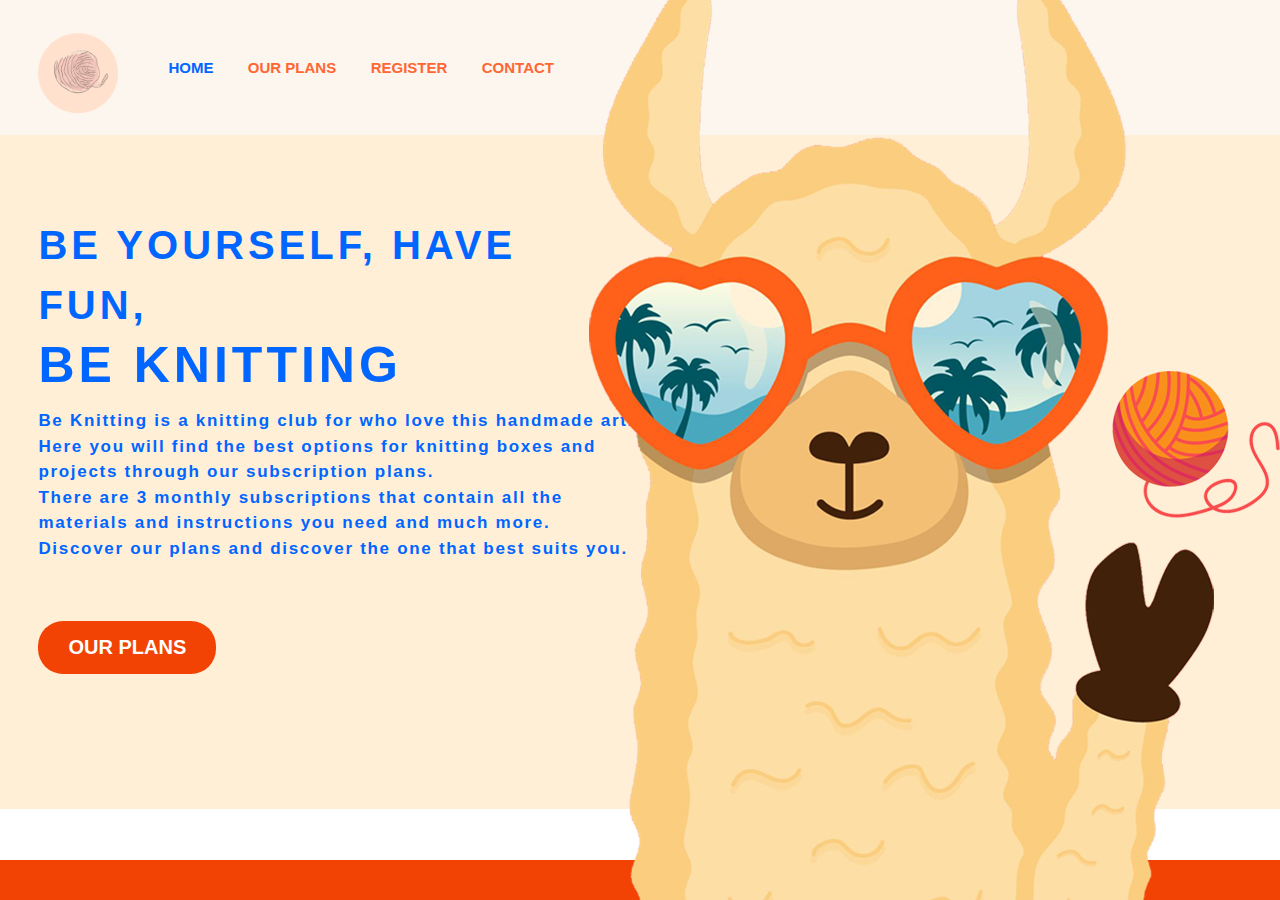
<file: index.html>
<!DOCTYPE html>
<html lang="en">
<head>
    <meta charset="UTF-8"/>
    <meta http-equiv="X-UA-Compatible" content="IE=edge"/>
    <meta name="viewport" content="width=device-width, initial-scale=1.0"/>
    <link rel="stylesheet" type="text/css" href="style.css"/>
    <title>Be Knitting</title>
</head>
<body>
<header class="header">
    <img src="images/logo.png" class="logo" alt="logo"/>
    <nav>
        <ul>
            <li><a class="active" href="./index.html">Home</a></li>
            <li><a href="./ourPlans.html">Our Plans</a></li>
            <li><a href="./register.html">Register</a></li>
            <li><a href="./contact.html">Contact</a></li>
        </ul>
    </nav>
</header>
<main class="container">
    <article class="home-content">
        <div class="text">
            <h1>
                Be Yourself, Have Fun, <br/>
                <span> Be Knitting</span>
            </h1>
            <p>
                Be Knitting is a knitting club for who love this handmade art.<br/>Here you will find the best options for knitting boxes and projects through our subscription plans.<br/>There are 3 monthly subscriptions that contain all the materials and instructions you need and much more.<br>Discover our plans and discover the one that best suits you.
            </p>
            <a role="button" href="./ourPlans.html" class="btn1">
                Our Plans
            </a>
        </div>
        <div class="secondary-text">

        </div>
        <div class="lhama">
            <img class="hero" src="images/lhama.png" alt="lhamaPicture"/>
        </div>
    </article>
</main>
<footer class="footer home-footer"></footer>
</body>
</html>
</file>
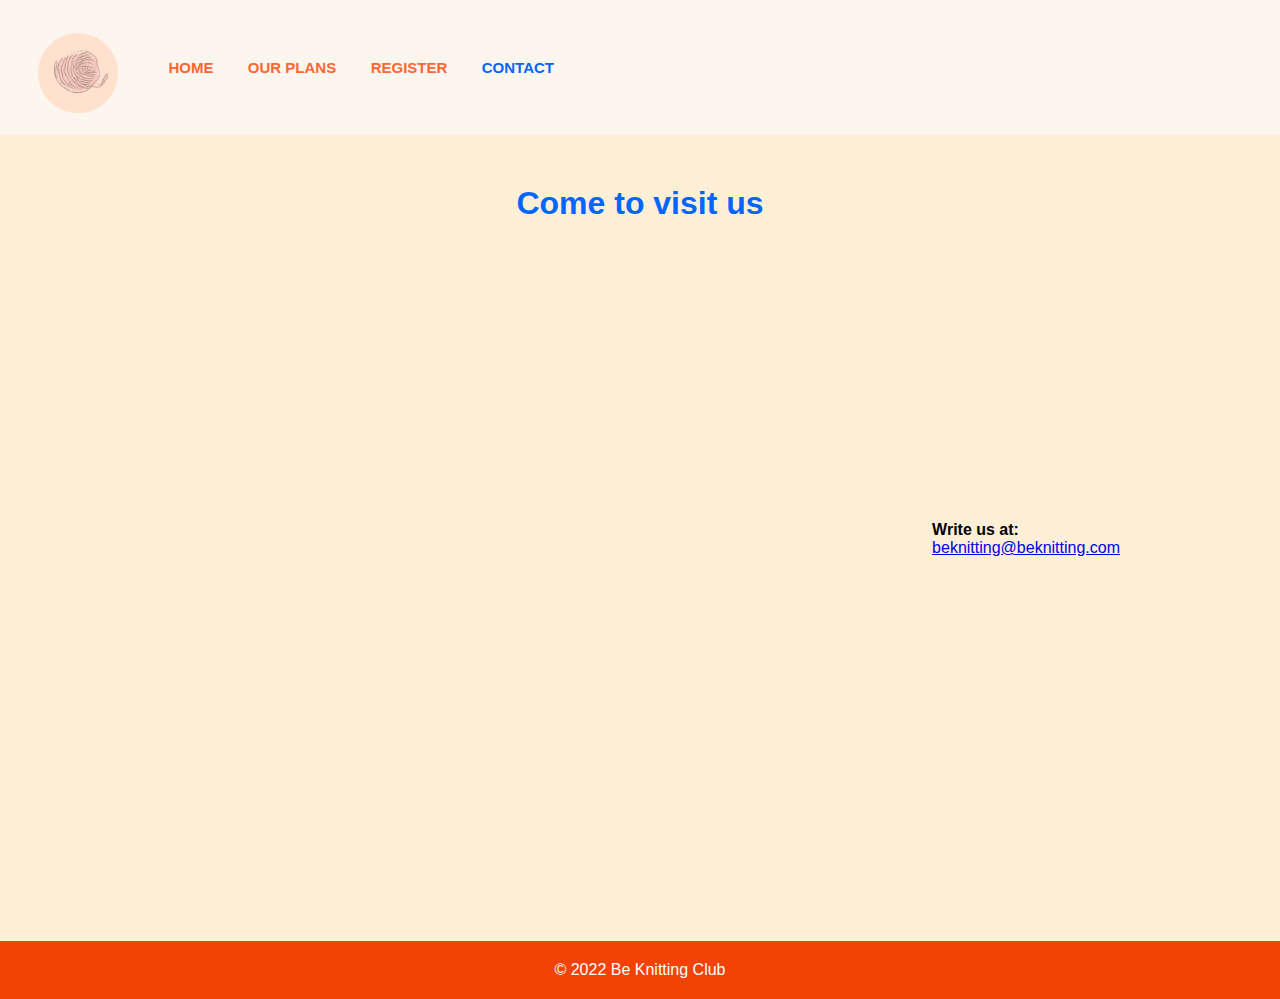
<file: contact.html>
<!DOCTYPE html>
<html lang="en">
<head>
    <meta charset="UTF-8"/>
    <meta http-equiv="X-UA-Compatible" content="IE=edge"/>
    <meta name="viewport" content="width=device-width, initial-scale=1.0"/>
    <link rel="stylesheet" type="text/css" href="style.css"/>
    <title>Be Knitting</title>
</head>
<body>
<header class="header">
    <img src="images/logo.png" class="logo" alt="logo"/>
    <nav>
        <ul>
            <li><a href="./index.html">Home</a></li>
            <li><a href="./ourPlans.html">Our Plans</a></li>
            <li><a href="./register.html">Register</a></li>
            <li><a class="active" href="./contact.html">Contact</a></li>
        </ul>
    </nav>
</header>
<main class="container">
    <article class="content">
        <h2 class="left">Come to visit us</h2>
        <div class="contact">
        
            <div class="map">
                <iframe
                        src="https://www.google.com/maps/embed?pb=!1m18!1m12!1m3!1d2426.39770353199!2d13.438591515860631!3d52.54433067981884!2m3!1f0!2f0!3f0!3m2!1i1024!2i768!4f13.1!3m3!1m2!1s0x47a84f446e0c53a1%3A0x27eac7eee50f967e!2sCode%20Academy%20Berlin!5e0!3m2!1sen!2sde!4v1669041040613!5m2!1sen!2sde"
                        width="600"
                        height="450"
                        style="border: 0"
                        allowfullscreen=""
                        loading="lazy"
                        referrerpolicy="no-referrer-when-downgrade"
                ></iframe>
            </div>

            <div class="email">
                <h4>Write us at:</h4>
                <a href="mailto:beknitting@beknitting.com">beknitting@beknitting.com</a>
            </div>
            
        </div>
    </article>
</main>
<footer class="footer">
    <p>© 2022 Be Knitting Club</p>
</footer>
</body>
</html>
</file>
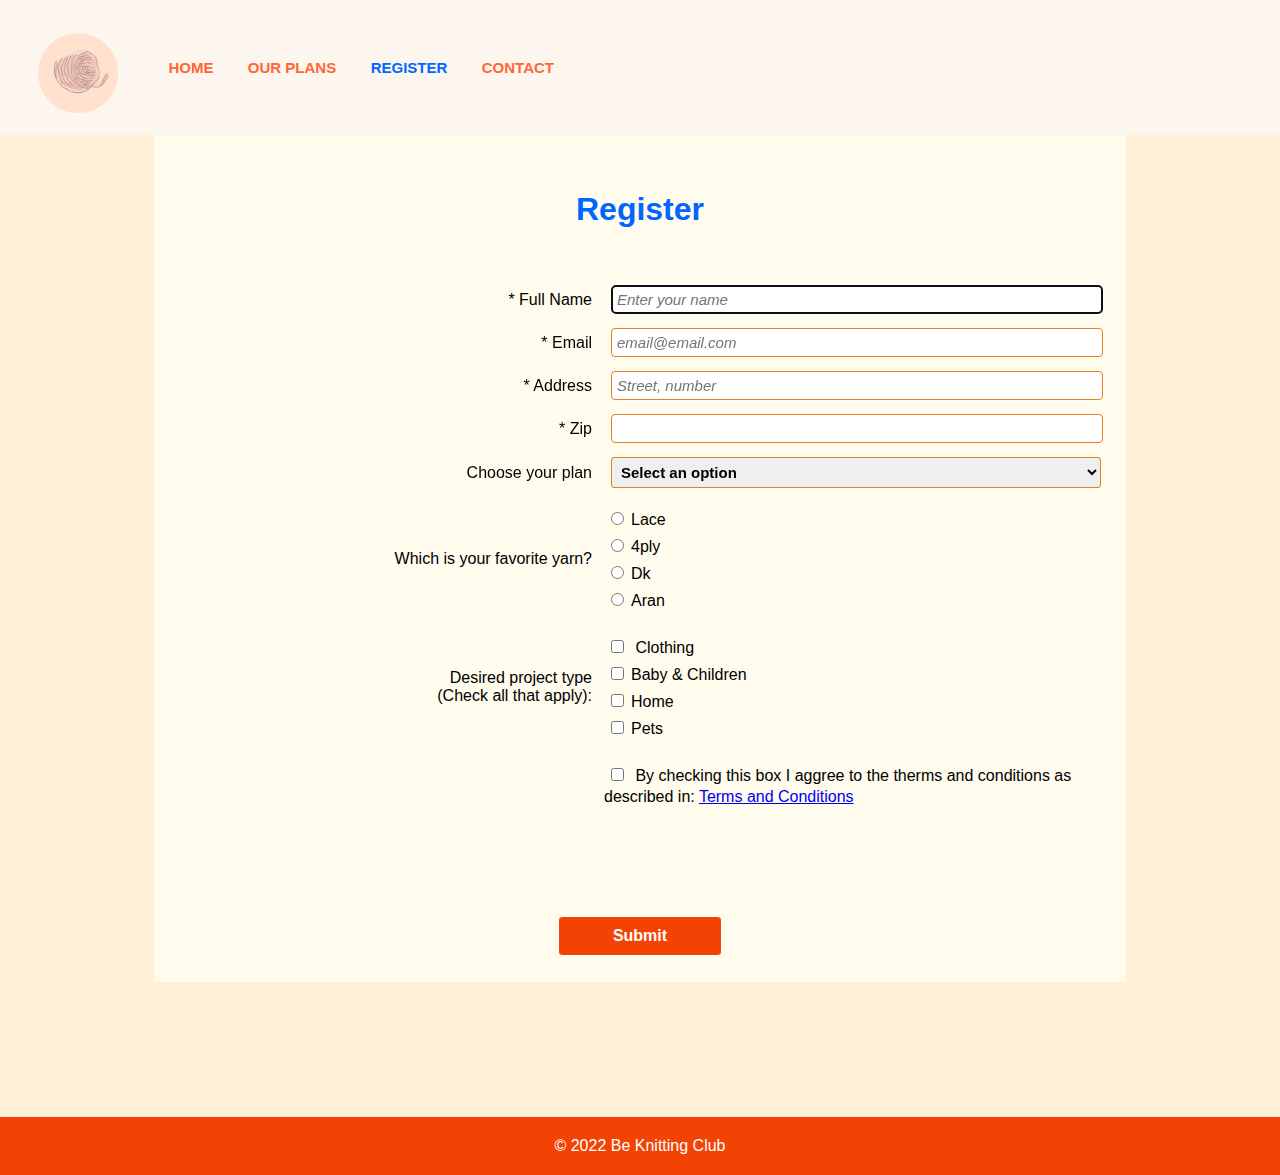
<file: register.html>
<!DOCTYPE html>
<html lang="en">
<head>
    <meta charset="UTF-8"/>
    <meta http-equiv="X-UA-Compatible" content="IE=edge"/>
    <meta name="viewport" content="width=device-width, initial-scale=1.0"/>
    <link rel="stylesheet" type="text/css" href="style.css"/>
    <title>Be Knitting</title>
</head>
<body>
<header class="header">
    <img src="images/logo.png" class="logo" alt="logo"/>
    <nav>
        <ul>
            <li><a href="./index.html">Home</a></li>
            <li><a href="./ourPlans.html">Our Plans</a></li>
            <li><a class="active" href="./register.html">Register</a></li>
            <li><a href="./contact.html">Contact</a></li>
        </ul>
    </nav>
</header>
<main class="container">

    <article class="content form-container">
        <h2>Register</h2>
        <form class="form" id="registration-form" method="GET">
            <div class="labels">
                <label id="name-label" for="name">* Full Name</label>
            </div>
            <div class="input-tab">
                <input
                        class="input-field"
                        type="text"
                        id="name"
                        name="name"
                        placeholder="Enter your name"
                        required
                        autofocus
                />
            </div>

            <div class="labels">
                <label id="email-label" for="email">* Email</label>
            </div>
            <div class="input-tab">
                <input
                        class="input-field"
                        type="email"
                        id="email"
                        name="email"
                        placeholder="email@email.com"
                        required
                />
            </div>

            <div class="labels">
                <label id="address-label" for="address">* Address</label>
            </div>
            <div class="input-tab">
                <input
                        class="input-field"
                        type="text"
                        id="address"
                        name="address"
                        placeholder="Street, number"
                        required
                />
            </div>

            <div class="labels">
                <label id="number-label" for="zip">* Zip</label>
            </div>
            <div class="input-tab">
                <input class="input-field" id="zip" name="zip" type="text" pattern="[0-9]*"/>
            </div>

            <div class="labels">
                <label for="dropdown">Choose your plan</label>
            </div>
            <div class="input-tab">
                <select class="input-field select" id="dropdown" name="plan">
                    <option disabled value selected>Select an option</option>
                    <option value="first">Be Luxury</option>
                    <option value="cozy">Be Deluxe</option>
                    <option value="luxury">Be Premium</option>
                </select>
            </div>

            <div class="labels">
                <label>Which is your favorite yarn? </label>
            </div>
            <div class="input-tab group">
                <input type="radio" name="radio-button" value="lace"/>Lace<br/>
                <input type="radio" name="radio-button" value="4ply"/>4ply<br/>
                <input type="radio" name="radio-button" value="Dk"/>Dk<br/>
                <input type="radio" name="radio-button" value="Aran"/>Aran<br/>
            </div>

            <div class="labels">
                <label>Desired project type<br/>(Check all that apply):</label>
            </div>
            <div class="input-tab group">
                <input type="checkbox" name="clothing" value="clothing"/> Clothing <br/>
                <input type="checkbox" name="baby" value="baby"/>Baby & Children<br/>
                <input type="checkbox" name="home" value="fam"/>Home<br/>
                <input type="checkbox" name="pets" value="fam"/>Pets<br/>
            </div>

            <div class="labels"></div>
            <div class="input-tab group">
                <input type="checkbox" name="termsAndConditions" value="accept" required/>
                By checking this box I aggree to the therms and conditions as described in:
                <a href="./termsAndConditions.html" target="_blank">Terms and Conditions</a>
            </div>


            <div class="submit-btn">
                <button class="form-submit" id="submit" type="submit">Submit</button>
            </div>
        </form>
    </article>
</main>
<footer class="footer">
    <p>© 2022 Be Knitting Club</p>
</footer>
</body>
</html>
</file>
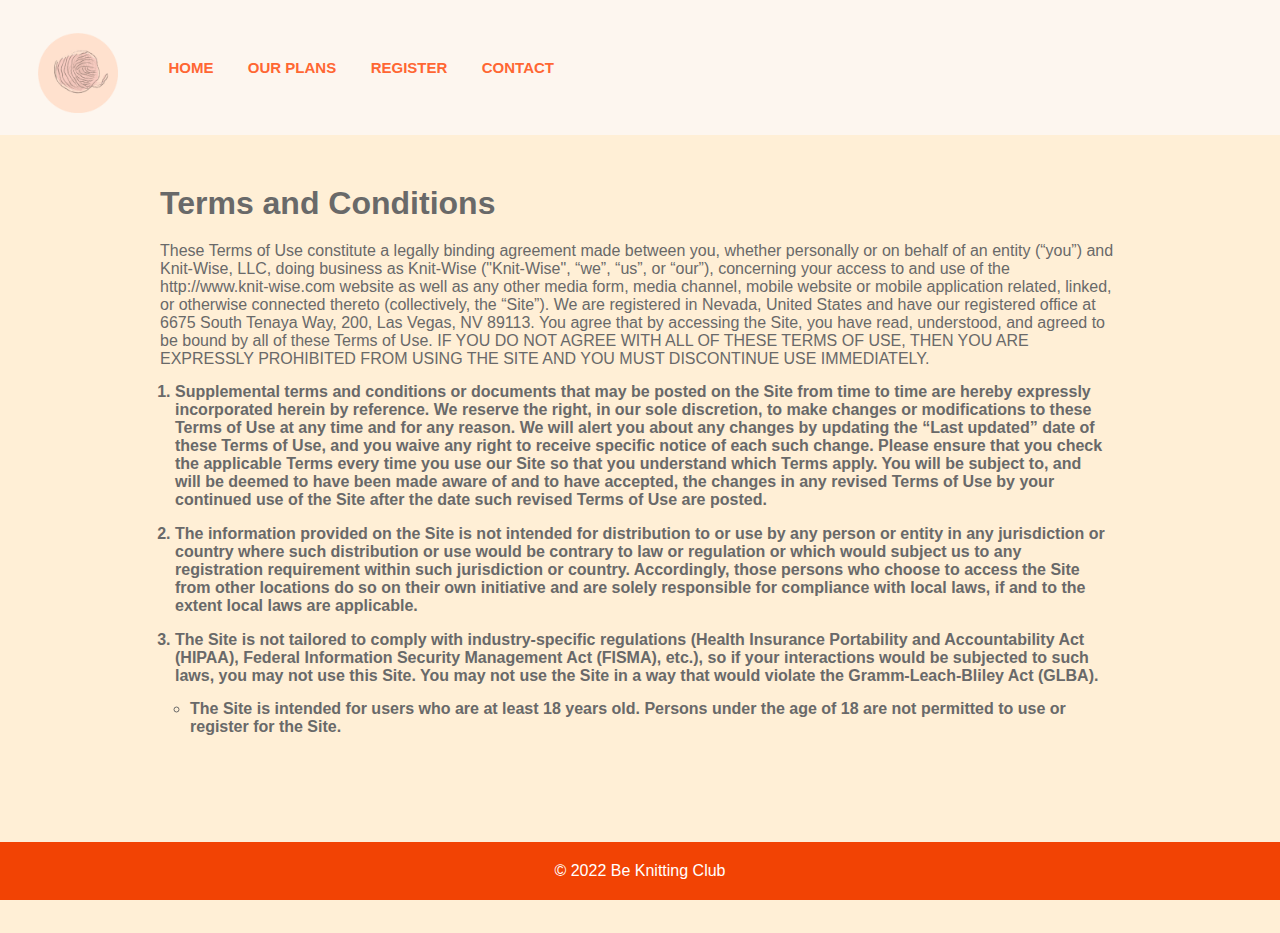
<file: termsAndConditions.html>
<!DOCTYPE html>
<html lang="en">
<head>
    <meta charset="UTF-8"/>
    <meta http-equiv="X-UA-Compatible" content="IE=edge"/>
    <meta name="viewport" content="width=device-width, initial-scale=1.0"/>
    <link rel="stylesheet" type="text/css" href="style.css"/>
    <title>Be Knitting</title>
</head>
<body>
<header class="header">
    <img src="images/logo.png" class="logo" alt="logo"/>
    <nav>
        <ul>
            <li><a href="./index.html">Home</a></li>
            <li><a href="./ourPlans.html">Our Plans</a></li>
            <li><a href="./register.html">Register</a></li>
            <li><a href="./contact.html">Contact</a></li>
        </ul>
    </nav>
</header>
<main class="container">

    <article class="content">
        <h2 class="heading">Terms and Conditions</h2>
        <div class="terms-and-conditions">
            <p>
                These Terms of Use constitute a legally binding agreement made between you, whether personally or on
                behalf
                of an entity (“you”) and Knit-Wise, LLC, doing business as Knit-Wise ("Knit-Wise", “we”, “us”, or
                “our”),
                concerning your access to and use of the http://www.knit-wise.com website as well as any other media
                form,
                media channel, mobile website or mobile application related, linked, or otherwise connected thereto
                (collectively, the “Site”). We are registered in Nevada, United States and have our registered office at
                6675 South Tenaya Way, 200, Las Vegas, NV 89113. You agree that by accessing the Site, you have read,
                understood, and agreed to be bound by all of these Terms of Use. IF YOU DO NOT AGREE WITH ALL OF THESE
                TERMS
                OF USE, THEN YOU ARE EXPRESSLY PROHIBITED FROM USING THE SITE AND YOU MUST DISCONTINUE USE IMMEDIATELY.
            </p>
            <ol>
                <li>
                    <p>
                        Supplemental terms and conditions or documents that may be posted on the Site from time to time
                        are hereby
                        expressly incorporated herein by reference. We reserve the right, in our sole discretion, to
                        make changes or
                        modifications to these Terms of Use at any time and for any reason. We will alert you about any
                        changes by
                        updating the “Last updated” date of these Terms of Use, and you waive any right to receive
                        specific notice
                        of each such change. Please ensure that you check the applicable Terms every time you use our
                        Site so that
                        you understand which Terms apply. You will be subject to, and will be deemed to have been made
                        aware of and
                        to have accepted, the changes in any revised Terms of Use by your continued use of the Site
                        after the date
                        such revised Terms of Use are posted.
                    </p>
                </li>
                <li>
                    <p>
                        The information provided on the Site is not intended for distribution to or use by any person or
                        entity in
                        any jurisdiction or country where such distribution or use would be contrary to law or
                        regulation or which
                        would subject us to any registration requirement within such jurisdiction or country.
                        Accordingly, those
                        persons who choose to access the Site from other locations do so on their own initiative and are
                        solely
                        responsible for compliance with local laws, if and to the extent local laws are applicable.
                    </p>
                </li>
                <li>
                    <p>
                        The Site is not tailored to comply with industry-specific regulations (Health Insurance
                        Portability and
                        Accountability Act (HIPAA), Federal Information Security Management Act (FISMA), etc.), so if
                        your
                        interactions would be subjected to such laws, you may not use this Site. You may not use the
                        Site in a way
                        that would violate the Gramm-Leach-Bliley Act (GLBA).
                    </p>
                    <ul>
                        <li>
                            <p>
                                The Site is intended for users who are at least 18 years old. Persons under the age of
                                18 are not permitted
                                to use or register for the Site.
                            </p>
                        </li>
                    </ul>
                </li>
            </ol>
        </div>
    </article>
</main>
<footer class="footer home-footer">
    <p>© 2022 Be Knitting Club</p>
</footer>
</body>
</html>
</file>
<file: style.css>
* {
    margin: 0;
    padding: 0;
    font-family: "Poppins", sans-serif;
}


/* Shared */

.container {
    padding-top: 15vh;
    padding-bottom: 15vh;
    height: 100%;
    width: 100%;
    background-color: #ffefd6;
    background-position: center;
    background-size: cover;
    padding-right: 3%;
    padding-left: 3%;
    box-sizing: border-box;
    position: relative;
}

.content {
    display: flex;
    flex-wrap: wrap;
    justify-content: center;
    margin: auto;
    max-width: 960px;
    width: 100%;
}

.content h2 {
    color: #06f;
    font-size: 32px;
    padding: 50px 0;
    text-align: center;
}

.content .left {
    color: #06f;
    font-size: 32px;
    padding: 50px 0;
    text-align: left;
}

/** header **/

.header {
    background-color: #fdf6ef;
    width: 100%;
    height: 15vh;
    margin: auto;
    display: flex;
    align-items: center;
    position: fixed;
    top: 0;
    left: 0;
    z-index: 1;
}

.logo {
    width: 80px;
    margin-top: 10px;
    margin-left: 3%;
}

/*** Navigation ***/

nav {
    flex: 1;
    padding-left: 20px;
}

nav ul li {
    display: inline-block;
    list-style: none;
    margin: 0 15px;
}

nav ul li a {
    text-decoration: none;
    color: #ff6633;
    font-family: "Poppins", sans-serif;
    text-transform: uppercase;
    font-size: 15px;
    font-weight: 600;
}

nav ul li a.active{
    color: #06f;
}

/*** Navigation end ***/
/** Header end **/

/** Footer **/

.footer {
    position: relative;
    width: 100%;
    background-color: #f24304;
    color: #fff;
    padding: 20px 0;
    text-align: center;
}

/** Footer end **/

/* Shared */


/* Home Page */

/** Content **/

.home-content {
    position: relative;
    display: flex;
    flex-wrap: wrap;
    width: 100%;
    align-items: center;
    justify-content: space-between;
}

.home-content .text {
    position: relative;
    max-width: 600px;
}

.home-content .text h1 {
    font-family: "Poppins", sans-serif;
    text-transform: uppercase;
    font-weight: 800;
    margin-top: 80px;
    line-height: 1.5em;
    letter-spacing: 0.1em;
    font-size: 40px;
    color: #06f;
}

.home-content .text h1 span {
    font-size: 50px;
}

.home-content .text p {
    font-size: 17px;
    font-weight: 600;
    letter-spacing: 0.1em;
    line-height: 1.5em;
    margin-top: 10px;
    color: #06f;
}

/** Content **/

/** CTA **/
.btn1 {
    display: block;
    text-decoration: none;
    background: #f24304;
    margin-top: 60px;
    margin-left: 0;
    padding: 15px 30px;
    text-align: center;
    cursor: pointer;
    border: none;
    outline: none;
    text-transform: uppercase;
    color: #fff;
    font-size: 20px;
    font-weight: 700;
    border-radius: 25px;
    transition: background 0.5s;
    max-width: 118px;
}

.btn1:hover {
    background-color: lightgrey;
}

/** CTA End**/

/** Hero **/
.lhama {
    position: fixed;
    width: 691px;
    height: 987px;
    top: -52px;
    right: 0;
    z-index: 1;
}

.lhama .hero {
    width: 100%;
}

/** Hero End **/
.text {
    width: 100%;
}

/* home footer */
.home-footer {
    position: fixed;
    left: 0;
    bottom: 0;
}

/* Home Page end */


/* Price Table */

/** pricing Cards **/

.cards {
    display: grid;
    grid-template-columns: repeat(auto-fit, minmax(200px, 1fr));
    grid-gap: 20px;
}

.card {
    background-color: #649cea;
    border-radius: 6px;
    box-shadow: 0 0 30px rgba(0, 0, 0, 0.18);
}

.image-container {
    position: relative;
    clip-path: polygon(0 0, 100% 0, 100% 85%, 0 100%);
}

img {
    width: 100%;
    display: block;

}

.details {
    padding: 20px 10px;
}

.details > h3 {
    color: #ffffff;
    font-weight: 600;
    font-size: 18px;
    margin: 10px 0 15px 0;
}

.details > p {
    color: #fff;
    font-size: 15px;
    line-height: 30px;
    font-weight: 400;
}

/** pricing Cards end */

.pricing {
    display: flex;
    justify-content: space-between;
    width: 100%;
    max-width: 960px;
    margin: auto;
}

.pricing-plan {
    flex: 1;
    background-color: #f24304;
    margin: 15px 8px;
    padding: 30px;
    border-radius: 6px;
    color: #fff;
}

.pricing-plan h3 {
    margin-top: 0;
    padding-bottom: 10px;
    border-bottom: 2px solid #e30046;
    text-align: center;
    text-transform: uppercase;
    letter-spacing: 0.07em;
}

.pricing-plan p {
    margin-top: 20px;
    margin-bottom: 20px;
}

.pricing-plan p span {
    font-size: 33px;
}

.pricing-plan ul {
    margin: 0 0 35px;
    padding-left: 16px;
    list-style: none;
    line-height: 1.8;
    color: #fff;
}

.pricing-plan ul li::before {
    content: "•";
    color: #fff;
    display: inline-block;
    width: 20px;
    margin-left: -15px;
    position: relative;
    top: 4px;
    font-size: 26px;
    line-height: 0;
}

.pricing-plan a {
    display: block;
    text-decoration: none;
    color: #f24304;
    padding: 10px 20px;
    text-align: center;
    background: #fff;
    border-radius: 5px;
    letter-spacing: 0.05em;
    text-transform: uppercase;
    font-size: 15px;
    font-weight: bold;
}

.pricing-plan a:hover {
    background-color: lightgray;
}

/* Style the table */
table {
    border-collapse: collapse;
    border-spacing: 0;
    width: 100%;
    border: 1px solid #ddd;

}

table.comparison-table tr {
    line-height: 1.5em;
    border-bottom: 1px solid #ddd;
}


/* Style table headers and table data */
th {
    width:50%;
}

th, td {
    text-align: center;
    padding: 16px;
}

th:first-child, td:first-child {
    text-align: left;
}

/* Zebra-striped table rows */
tr:nth-child(even) {
    background-color: #f2f2f2
}

.fa-check {
    color: green;
}

.fa-remove {
    color: red;
}

/* Price Table end */

/* Register */

.form-container {
    padding: 6px;
    background-color: #fffbed;
}

.form {
    display: flex;
    flex-wrap: wrap;
    align-items: center;
}

.labels {
    width: 45%;
    text-align: right;
    padding-right: 12px;
}

.input-tab {
    width: 50%;
    display: inline-block;
    text-align: left;
    width: 50%;
}

.input-tab.group {
    margin: 10px 0;
}

.input-field {
    display: inline-block;
    width: 100%;
    padding: 5px;
    border: 1px solid #e67e22;
    border-radius: 4px;
    font-family: inherit;
    font-size: 15px;
    font-weight: bold;
}

::-webkit-input-placeholder {
    font-style: italic;
    font-weight: 300;
}

input {
    margin: 7px;
}

.select {
    border: 1px solid #e67e22;
    border-radius: 3px;
    font-size: 15px;
    width: 102%;
    margin: 7px;
}

.submit-btn {
    width: 100%;
    text-align: center;
    margin: 100px 20px 20px 20px;
}

button.form-submit {
    background-color: #f24304;
    border-radius: 4px;
    color: white;
    font-size: 1em;
    font-weight: bold;
    padding: 10px 15px;
    border: 1px solid;
    width: 100%;
    max-width: 164px;
}

button:hover {
    background-color: #bf6516;
}

/* Register end */

/* Contact */

.contact {
    width: 100%;
    display: flex;
    flex-direction: row;
    justify-content: space-between;
    align-items: center;
}

.email {
    height: auto;
    padding: 20px 0;
}

.map {
    max-width: 600px;
    padding: 20px 40px 60px 40px;
}

/* Contact end */

/* Terms and Conditions */

h2.heading, .terms-and-conditions {
    color: dimgray;
}

h2.heading {
    text-align: left;
    width: 100%;
    padding-bottom: 20px;
}

.terms-and-conditions h3.heading {
    padding: 15px 0;

}

.terms-and-conditions ol, ul {
    font-weight: bold;
    padding: 15px;
}

.terms-and-conditions li {
    margin-bottom: 16px;
}
</file>
